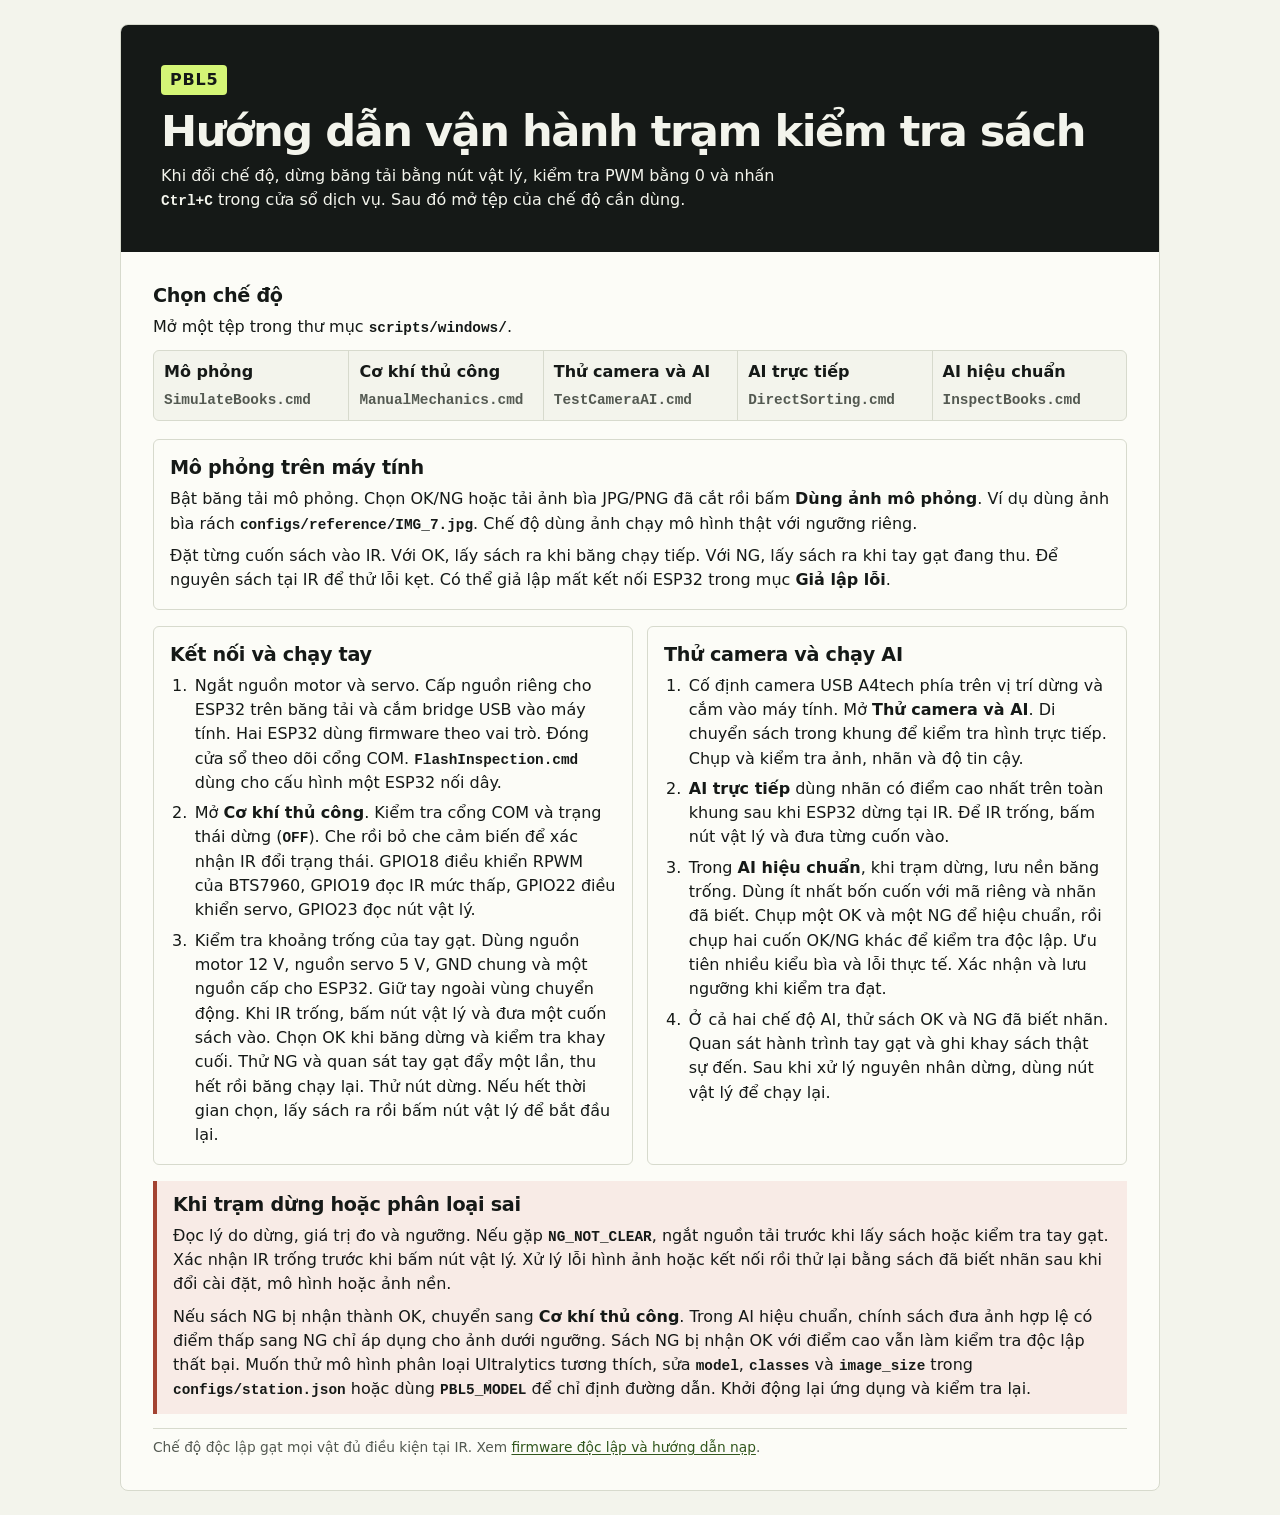
<file: docs/STATION_QUICKSTART.html>
<!doctype html>
<html lang="vi">
<head>
<meta charset="utf-8">
<meta name="viewport" content="width=device-width, initial-scale=1">
<title>PBL5 · Hướng dẫn vận hành trạm kiểm tra sách</title>
<style>
  * { box-sizing: border-box }
  :root {
    --charcoal: #151917;
    --paper: #f3f4ec;
    --lime: #d4f576;
    --line: #d7dacd;
    --muted: #535951;
    color: var(--charcoal);
    background: var(--paper);
    font: 16px/1.52 "Segoe UI", system-ui, sans-serif;
  }
  body { margin: 0 }
  main {
    width: min(100% - 48px, 1040px);
    margin: 24px auto;
    background: #fcfcf7;
    border: 1px solid var(--line);
    border-radius: 8px;
    overflow: hidden;
  }
  header {
    padding: clamp(20px, 4vw, 40px);
    background: var(--charcoal);
    color: var(--paper);
  }
  header strong {
    display: inline-block;
    padding: 3px 9px;
    border-radius: 4px;
    background: var(--lime);
    color: var(--charcoal);
    letter-spacing: .05em;
  }
  h1 {
    margin: 12px 0 8px;
    font-size: clamp(1.7rem, 4vw, 2.7rem);
    line-height: 1.12;
    letter-spacing: -.035em;
  }
  header p { max-width: 64ch }
  .content { padding: clamp(16px, 3vw, 32px) }
  h2 {
    margin: 0 0 8px;
    font-size: 1.2rem;
    line-height: 1.2;
    letter-spacing: -.015em;
  }
  p { margin: 0 }
  p + p { margin-top: 8px }
  code, kbd {
    overflow-wrap: anywhere;
    font: .9em Consolas, monospace;
    font-weight: 600;
  }
  .launchers {
    display: grid;
    grid-template-columns: repeat(5, minmax(0, 1fr));
    margin: 10px 0 18px;
    border: 1px solid var(--line);
    border-radius: 6px;
    background: var(--paper);
  }
  .launchers > div { min-width: 0; padding: 9px 10px }
  .launchers > div + div { border-left: 1px solid var(--line) }
  dt { font-weight: 700 }
  dd { margin: 3px 0 0; color: var(--muted) }
  .steps {
    display: grid;
    grid-template-columns: repeat(2, minmax(0, 1fr));
    margin-top: 16px;
    gap: 14px;
  }
  section { min-width: 0 }
  .card {
    padding: 16px;
    border: 1px solid var(--line);
    border-radius: 6px;
  }
  ol { margin: 0; padding-left: 1.4em }
  li { padding-left: .15em }
  li + li { margin-top: 6px }
  .stop {
    margin-top: 16px;
    border-left: 4px solid #a34332;
    padding: 12px 16px;
    background: #f8ebe6;
  }
  footer {
    margin-top: 14px;
    border-top: 1px solid var(--line);
    padding-top: 8px;
    color: var(--muted);
    font-size: .86rem;
  }
  a { color: #31571d; text-underline-offset: 2px }
  a:focus-visible { outline: 2px solid #557025; outline-offset: 3px }
  @media screen and (max-width: 800px) {
    main { width: calc(100% - 32px); margin: 16px auto }
    .launchers { grid-template-columns: repeat(2, minmax(0, 1fr)) }
    .launchers > div { border-bottom: 1px solid var(--line) }
    .launchers > div:nth-child(odd) { border-left: 0 }
    .launchers > div:last-child { border-bottom: 0 }
  }
  @media screen and (max-width: 550px) {
    .steps { grid-template-columns: 1fr }
  }
  @page { size: A4; margin: 10mm }
  @media print {
    :root { background: white; font-size: 10pt; line-height: 1.35 }
    main { width: auto; margin: 0; background: white; border: 0 }
    header { color: var(--charcoal); background: white; border-bottom: 1px solid var(--line) }
    header, .content { padding: 0 }
    header { padding-bottom: 8pt }
    header p { max-width: none }
    header strong { padding: 0 }
    h1 { margin: 4pt 0; font-size: 24pt }
    .content { padding-top: 8pt }
    .launchers { margin: 5pt 0 8pt }
    .launchers > div, .card { padding: 6pt }
    .steps, .stop, footer { margin-top: 8pt }
    .steps { gap: 8pt }
    .stop { padding: 5pt 8pt }
    section, .launchers { break-inside: avoid }
  }
</style>
</head>
<body>
<main>
  <header>
    <strong>PBL5</strong>
    <h1>Hướng dẫn vận hành trạm kiểm tra sách</h1>
    <p>Khi đổi chế độ, dừng băng tải bằng nút vật lý, kiểm tra PWM bằng 0 và nhấn <kbd>Ctrl+C</kbd> trong cửa sổ dịch vụ. Sau đó mở tệp của chế độ cần dùng.</p>
  </header>
  <div class="content">
    <section aria-labelledby="launchersHeading">
      <h2 id="launchersHeading">Chọn chế độ</h2>
      <p>Mở một tệp trong thư mục <code>scripts/windows/</code>.</p>
      <dl class="launchers">
        <div><dt>Mô phỏng</dt><dd><code>SimulateBooks.cmd</code></dd></div>
        <div><dt>Cơ khí thủ công</dt><dd><code>ManualMechanics.cmd</code></dd></div>
        <div><dt>Thử camera và AI</dt><dd><code>TestCameraAI.cmd</code></dd></div>
        <div><dt>AI trực tiếp</dt><dd><code>DirectSorting.cmd</code></dd></div>
        <div><dt>AI hiệu chuẩn</dt><dd><code>InspectBooks.cmd</code></dd></div>
      </dl>
    </section>

    <section class="card" aria-labelledby="simulationHeading">
      <h2 id="simulationHeading">Mô phỏng trên máy tính</h2>
      <p>Bật băng tải mô phỏng. Chọn OK/NG hoặc tải ảnh bìa JPG/PNG đã cắt rồi bấm <strong>Dùng ảnh mô phỏng</strong>. Ví dụ dùng ảnh bìa rách <code>configs/reference/IMG_7.jpg</code>. Chế độ dùng ảnh chạy mô hình thật với ngưỡng riêng.</p>
      <p>Đặt từng cuốn sách vào IR. Với OK, lấy sách ra khi băng chạy tiếp. Với NG, lấy sách ra khi tay gạt đang thu. Để nguyên sách tại IR để thử lỗi kẹt. Có thể giả lập mất kết nối ESP32 trong mục <strong>Giả lập lỗi</strong>.</p>
    </section>

    <div class="steps">
      <section class="card" aria-labelledby="manualHeading">
        <h2 id="manualHeading">Kết nối và chạy tay</h2>
        <ol>
          <li>Ngắt nguồn motor và servo. Cấp nguồn riêng cho ESP32 trên băng tải và cắm bridge USB vào máy tính. Hai ESP32 dùng firmware theo vai trò. Đóng cửa sổ theo dõi cổng COM. <code>FlashInspection.cmd</code> dùng cho cấu hình một ESP32 nối dây.</li>
          <li>Mở <strong>Cơ khí thủ công</strong>. Kiểm tra cổng COM và trạng thái dừng (<code>OFF</code>). Che rồi bỏ che cảm biến để xác nhận IR đổi trạng thái. GPIO18 điều khiển RPWM của BTS7960, GPIO19 đọc IR mức thấp, GPIO22 điều khiển servo, GPIO23 đọc nút vật lý.</li>
          <li>Kiểm tra khoảng trống của tay gạt. Dùng nguồn motor 12 V, nguồn servo 5 V, GND chung và một nguồn cấp cho ESP32. Giữ tay ngoài vùng chuyển động. Khi IR trống, bấm nút vật lý và đưa một cuốn sách vào. Chọn OK khi băng dừng và kiểm tra khay cuối. Thử NG và quan sát tay gạt đẩy một lần, thu hết rồi băng chạy lại. Thử nút dừng. Nếu hết thời gian chọn, lấy sách ra rồi bấm nút vật lý để bắt đầu lại.</li>
        </ol>
      </section>

      <section class="card" aria-labelledby="aiHeading">
        <h2 id="aiHeading">Thử camera và chạy AI</h2>
        <ol>
          <li>Cố định camera USB A4tech phía trên vị trí dừng và cắm vào máy tính. Mở <strong>Thử camera và AI</strong>. Di chuyển sách trong khung để kiểm tra hình trực tiếp. Chụp và kiểm tra ảnh, nhãn và độ tin cậy.</li>
          <li><strong>AI trực tiếp</strong> dùng nhãn có điểm cao nhất trên toàn khung sau khi ESP32 dừng tại IR. Để IR trống, bấm nút vật lý và đưa từng cuốn vào.</li>
          <li>Trong <strong>AI hiệu chuẩn</strong>, khi trạm dừng, lưu nền băng trống. Dùng ít nhất bốn cuốn với mã riêng và nhãn đã biết. Chụp một OK và một NG để hiệu chuẩn, rồi chụp hai cuốn OK/NG khác để kiểm tra độc lập. Ưu tiên nhiều kiểu bìa và lỗi thực tế. Xác nhận và lưu ngưỡng khi kiểm tra đạt.</li>
          <li>Ở cả hai chế độ AI, thử sách OK và NG đã biết nhãn. Quan sát hành trình tay gạt và ghi khay sách thật sự đến. Sau khi xử lý nguyên nhân dừng, dùng nút vật lý để chạy lại.</li>
        </ol>
      </section>
    </div>

    <section class="stop" aria-labelledby="stopHeading">
      <h2 id="stopHeading">Khi trạm dừng hoặc phân loại sai</h2>
      <p>Đọc lý do dừng, giá trị đo và ngưỡng. Nếu gặp <code>NG_NOT_CLEAR</code>, ngắt nguồn tải trước khi lấy sách hoặc kiểm tra tay gạt. Xác nhận IR trống trước khi bấm nút vật lý. Xử lý lỗi hình ảnh hoặc kết nối rồi thử lại bằng sách đã biết nhãn sau khi đổi cài đặt, mô hình hoặc ảnh nền.</p>
      <p>Nếu sách NG bị nhận thành OK, chuyển sang <strong>Cơ khí thủ công</strong>. Trong AI hiệu chuẩn, chính sách đưa ảnh hợp lệ có điểm thấp sang NG chỉ áp dụng cho ảnh dưới ngưỡng. Sách NG bị nhận OK với điểm cao vẫn làm kiểm tra độc lập thất bại. Muốn thử mô hình phân loại Ultralytics tương thích, sửa <code>model</code>, <code>classes</code> và <code>image_size</code> trong <code>configs/station.json</code> hoặc dùng <code>PBL5_MODEL</code> để chỉ định đường dẫn. Khởi động lại ứng dụng và kiểm tra lại.</p>
    </section>
    <footer>Chế độ độc lập gạt mọi vật đủ điều kiện tại IR. Xem
      <a href="https://github.com/nguyenhuunghia10t1-creator/pbl5-library-book-inspection/tree/43b2c580e935b40601065e7d5df83859693a5e7a/firmware/manual-tests">firmware độc lập và hướng dẫn nạp</a>.
    </footer>
  </div>
</main>
</body>
</html>
</file>
